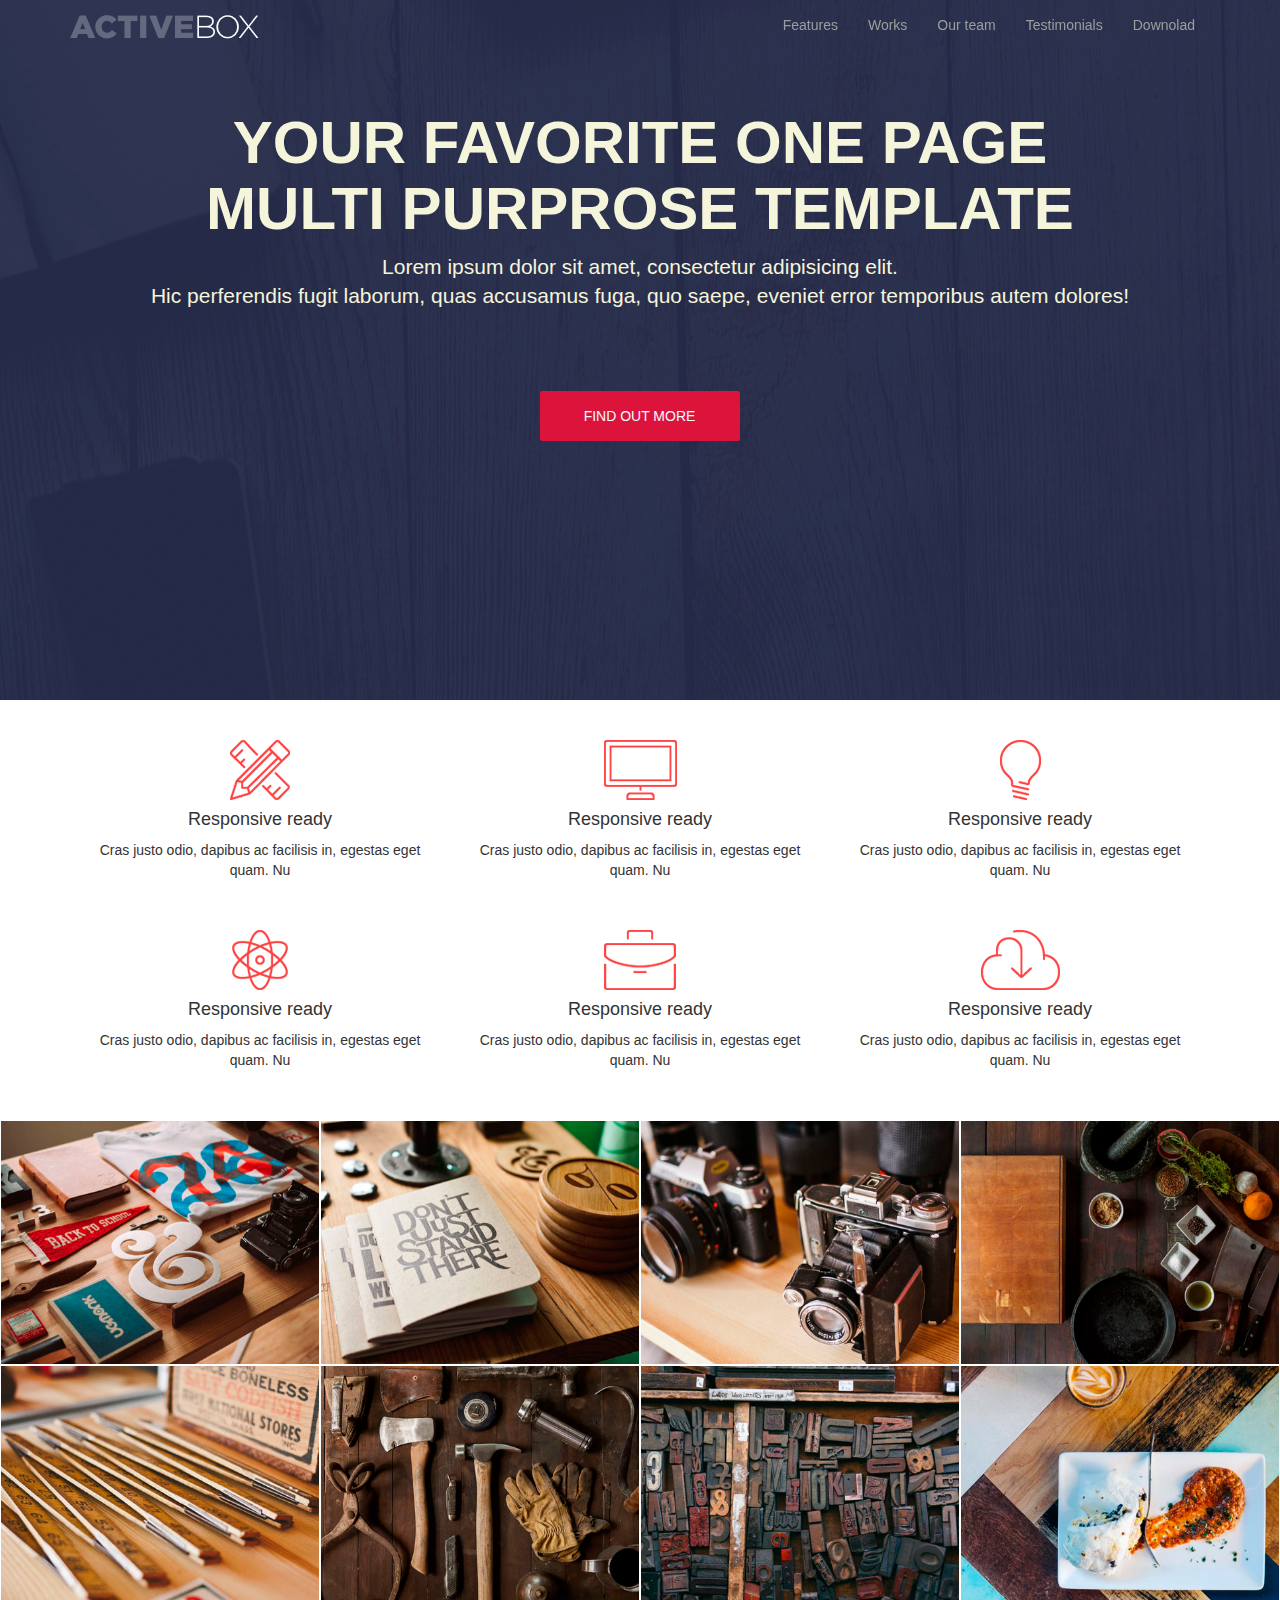
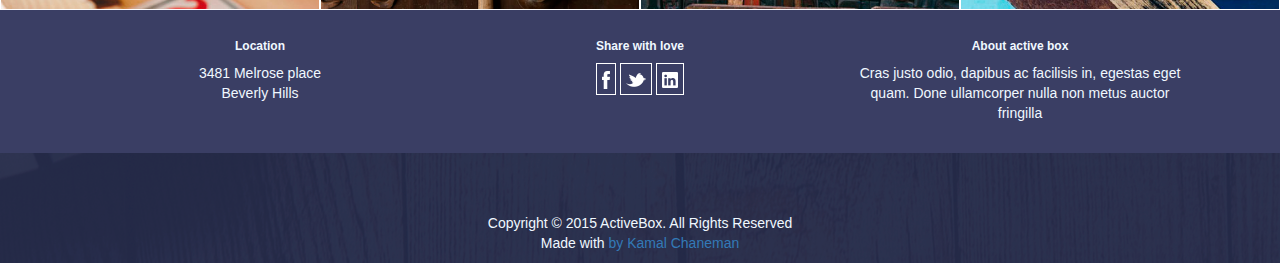
<file: projectgit/Maket(homework)/index-2.html>
<!DOCTYPE html>
<html lang="ru">

<head>
    <meta charset="utf-8">
    <meta http-equiv="X-UA-Compatible" content="IE=edge">
    <meta name="viewport" content="width=device-width, initial-scale=1">
    <title>Bootstrap 101 Template</title>

    <!-- Bootstrap -->
    <link href="css/bootstrap.css" rel="stylesheet">
    <link href="css/style.css" rel="stylesheet">

    <!-- HTML5 Shim and Respond.js IE8 support of HTML5 elements and media queries -->
    <!-- WARNING: Respond.js doesn't work if you view the page via file:// -->
    <!--[if lt IE 9]>
      <script src="https://oss.maxcdn.com/libs/html5shiv/3.7.0/html5shiv.js"></script>
      <script src="https://oss.maxcdn.com/libs/respond.js/1.4.2/respond.min.js"></script>
    <![endif]-->
</head>

<body>
    <div class="navbar navbar-inverse navbar-fixed-top" role="navigation">
        <div class="container">
            <div class="navbar-header">
                
                <button type="button" class="navbar-toggle" data-toggle="collapse" data-target=".navbar-collapse">
            <span class="sr-only">Toggle navigation</span>
            <span class="icon-bar"></span>
            <span class="icon-bar"></span>
            <span class="icon-bar"></span>
          </button>

                <a class="navbar-brand" href="#"><img src="img/ActiveBox.png" alt=""></a>
            </div>
            <div class="collapse navbar-collapse">
                <ul class="nav navbar-nav">
                    <li><a href="#">Features</a></li>
                    <li><a href="#about">Works</a></li>
                    <li><a href="#contact">Our team</a></li>
                    <li><a href="#contact">Testimonials</a></li>
                    <li><a href="#contact">Downolad</a></li>
                </ul>
            </div>
            <!--/.nav-collapse -->
        </div>
    </div>
    <div class="container">

        <div class="starter-template">
            <h1>YOUR FAVORITE ONE PAGE<br> MULTI PURPROSE TEMPLATE</h1>
            <p class="lead">Lorem ipsum dolor sit amet, consectetur adipisicing elit.<br> Hic perferendis fugit laborum, quas accusamus fuga, quo saepe, eveniet error temporibus autem dolores!</p>

            <div class="fom"><a href="">FIND OUT MORE</a></div>
        </div>
    </div>
    <div class="block1 col-md-12">
        <div class="container">
            <div class="col-md-4">
                <div class="main__img">
                    <a href=""><img src="img/Layer%2048.png"></a>
                </div>
                <div class="main__text">
                    <h4>Responsive ready</h4>
                    <p>Cras justo odio, dapibus ac facilisis in, egestas eget quam. Nu</p>
                </div>
            </div>
            <div class="col-md-4">
                <div class="main__img">
                    <a href=""><img src="img/Layer%2044.png"></a>
                </div>
                <div class="main__text">
                    <h4>Responsive ready</h4>
                    <p>Cras justo odio, dapibus ac facilisis in, egestas eget quam. Nu</p>
                </div>


            </div>
            <div class="col-md-4">
                <div class="main__img">
                    <a href=""><img src="img/Layer%2047.png"></a>
                </div>
                <div class="main__text">
                    <h4>Responsive ready</h4>
                    <p>Cras justo odio, dapibus ac facilisis in, egestas eget quam. Nu</p>
                </div>
            </div>
            <div class="col-md-4">
                <div class="main__img">
                    <a href=""><img src="img/Layer%2046.png"></a>
                </div>
                <div class="main__text">
                    <h4>Responsive ready</h4>
                    <p>Cras justo odio, dapibus ac facilisis in, egestas eget quam. Nu</p>
                </div>
            </div>
            <div class="col-md-4">
                <div class="main__img">
                    <a href=""><img src="img/Layer%2043.png"></a>
                </div>
                <div class="main__text">
                    <h4>Responsive ready</h4>
                    <p>Cras justo odio, dapibus ac facilisis in, egestas eget quam. Nu</p>
                </div>
            </div>
            <div class="col-md-4">
                <div class="main__img">
                    <a href=""><img src="img/Layer%2045.png"></a>
                </div>
                <div class="main__text">
                    <h4>Responsive ready</h4>
                    <p>Cras justo odio, dapibus ac facilisis in, egestas eget quam. Nu</p>
                </div>
            </div>
        </div>
    </div>
    <div class="block2">
        <div class="container-fluid">
            <div class="col-md-3"><img src="img/Layer%2035.png" alt=""></div>
            <div class="col-md-3"><img src="img/Layer%2036.png" alt=""></div>
            <div class="col-md-3"><img src="img/Layer%2037.png" alt=""></div>
            <div class="col-md-3"><img src="img/Layer%2038.png" alt=""></div>
            <div class="col-md-3"><img src="img/Layer%2039(1).png" alt=""></div>
            <div class="col-md-3"><img src="img/Layer%2040.png" alt=""></div>
            <div class="col-md-3"><img src="img/Layer%2041.png" alt=""></div>
            <div class="col-md-3"><img src="img/Layer%2042.png" alt=""></div>
        </div>
    </div>
    <div class="block3">
        <div class="container">
            <div class="col-md-4">
                <h6>Location</h6>
                <p>3481 Melrose place<br> Beverly Hills</p>
            </div>
            <div class="col-md-4">
                <div class="text">
                    <h6>Share with love</h6>
                </div>
                <div>
                    <div class="icons"><a href=""><img src="img/Shape%206.png" alt=""></a></div>
                    <div class="icons"><a href=""><img src="img/Shape%203.png" alt=""></a></div>
                    <div class="icons"><a href=""><img src="img/Shape%2011.png" alt=""></a></div>
                </div>
            </div>
            <div class="col-md-4">
                <h6>About active box</h6>
                <p>Cras justo odio, dapibus ac facilisis in, egestas eget<br> quam. Done ullamcorper nulla non metus auctor<br> fringilla</p>
            </div>
        </div>
    </div>
<footer>
   <div class="container">
    <p>Copyright © 2015 ActiveBox. All Rights Reserved <br>Made with <a href="">by Kamal Chaneman</a></p>
    </div>
</footer>

    <!-- jQuery (necessary for Bootstrap's JavaScript plugins) -->
    <script src="https://ajax.googleapis.com/ajax/libs/jquery/1.11.0/jquery.min.js"></script>
    <!-- Include all compiled plugins (below), or include individual files as needed -->
    <script src="js/bootstrap.min.js"></script>
</body>

</html>
</file>
<file: projectgit/Maket(homework)/css/style.css>
@import url('https://fonts.googleapis.com/css?family=Open+Sans');
body {
    padding-top: 50px;
    background: url(../img/Layer34.png);
    font-family: font-family: 'Open Sans', sans-serif;

}

.starter-template {
    padding: 40px 15px;
    text-align: center;
    height: 650px;
    
}

.starter-template > h1 {
    color: beige;
    font-size: 60px;
    font-weight: bold;
}

.navbar {
    background: transparent;
    width: 100%;
    height: 100px;
    display: inline-block;
}

.navbar-inverse {
    border: none;
}

.navbar-inverse .navbar-nav > .active > a,
.navbar-inverse .navbar-nav > .active > a:hover,
.navbar-inverse .navbar-nav > .active > a:focus {
    color: #fff;
    background: transparent;
    color: #a4b3b0;
}

.lead {
    color: beige;
}

.fom {
    color: white;
    width: 200px;
    height: 50px;
    background-color: crimson;
    border-radius: 2px;
    margin: 80px auto;
}

.fom > a {
    text-decoration: none;
    color: aliceblue;
    display: block;
    width: 100%;
    height: 100%;
    text-align: center;
    padding: 15px 1px 0 0;

}

.navbar-nav {
    float: right;
    margin: 0;
}

.block1 {
    background: white;
    text-align: center;
    padding: 20px;

}

.col-md-4 {
    padding: 20px;
}

.block2 >.container-fluid{
    padding-right: 0px;
padding-left: 0px;
}

.col-md-3 {
    position: relative;
    min-height: 1px;
    padding-right: 0px;
    padding-left: 0px;
    height: 245px;
}

.col-md-3 > img {
    border: 1px solid white;
    width: 100%;
    height: 100%;
}
.block3{
    color:aliceblue;
    background-color: #3a3e64;
    text-align: center;
}
h6{
    font-weight: bold;
}
.icons{
    border: 1px solid white;
    display: inline-block;
    padding: 5px;
}
footer{
    color: aliceblue;
    text-align: center;
    background: 313454;
}
footer .container p{
    color: aliceblue;
    margin: 20px 0 10px;
    margin-top: 60px;
    margin-right: 0px;
    margin-bottom: 10px;
    margin-left: 0px;
}
</file>
